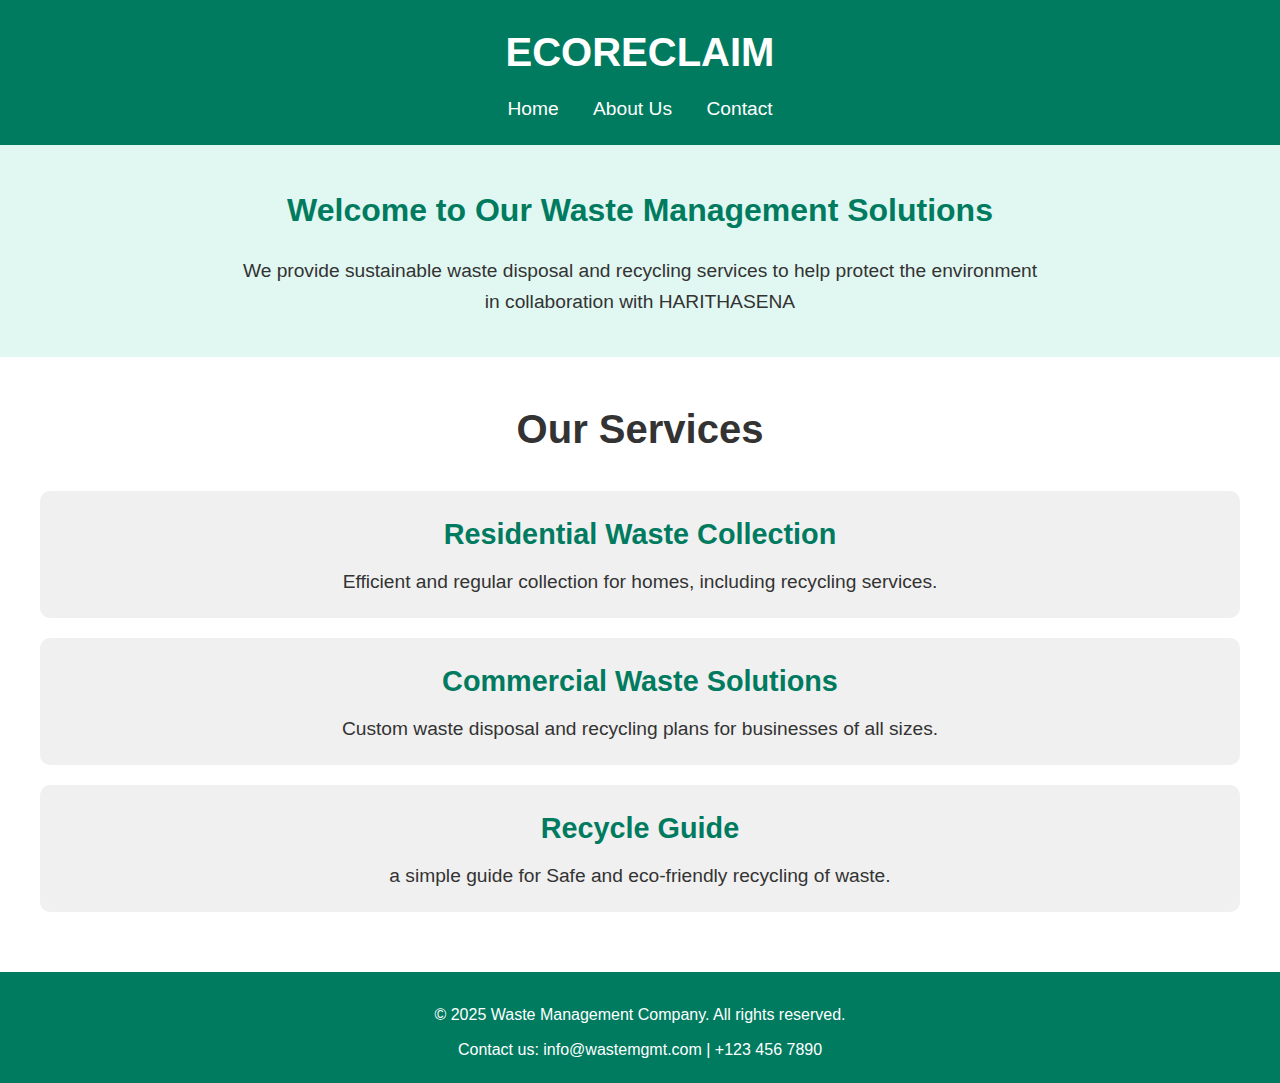
<file: index.html>
<!DOCTYPE html>
<html lang="en">
<head>
    <meta charset="UTF-8">
    <meta name="viewport" content="width=device-width, initial-scale=1.0">
    <title>Waste Management Services</title>
    <link rel="stylesheet" href="style.css">
</head>
<body>
    <header>
        <div class="container">
            <h1>ECORECLAIM</h1>
            <nav>
                <ul>
                    <li><a href="#">Home</a></li>
                    <li><a href="./about.html">About Us</a></li>
                    <li><a href="./contact.html">Contact</a></li>
                </ul>
            </nav>
        </div>
    </header>

    <section class="intro">
        <div class="container">
            <h2>Welcome to Our Waste Management Solutions</h2>
            <p>We provide sustainable waste disposal and recycling services to help protect the environment in collaboration with HARITHASENA</p>
        </div>
    </section>

    <section class="services">
        <div class="container">
            <h2>Our Services</h2>
            <div class="service-box">
                
                <style>
                    .link-text {
                        cursor: pointer;
                        color: inherit;
                        text-decoration: none;
                    }
                </style>
                
                <h3><span class="link-text" onclick="location.href='./mid.html';">Residential Waste Collection</span></h3>
                <p>Efficient and regular collection for homes, including recycling services.</p>
            </div>
            <div class="service-box">
                
                <h3><span class="link-text" onclick="location.href='./com.html';">Commercial Waste Solutions</span></h3>
                <p>Custom waste disposal and recycling plans for businesses of all sizes.</p>
            </div>
            <div class="service-box">
                <h3><span class="link-text" onclick="location.href='./recycle.html';">Recycle Guide</span></h3>
                <p>a simple guide for Safe and eco-friendly recycling of waste.</p>
            </div>
        </div>
    </section>

    <footer>
        <div class="container">
            <p>&copy; 2025 Waste Management Company. All rights reserved.</p>
            <p>Contact us: info@wastemgmt.com | +123 456 7890</p>
        </div>
    </footer>
</body>
</html>
</file>
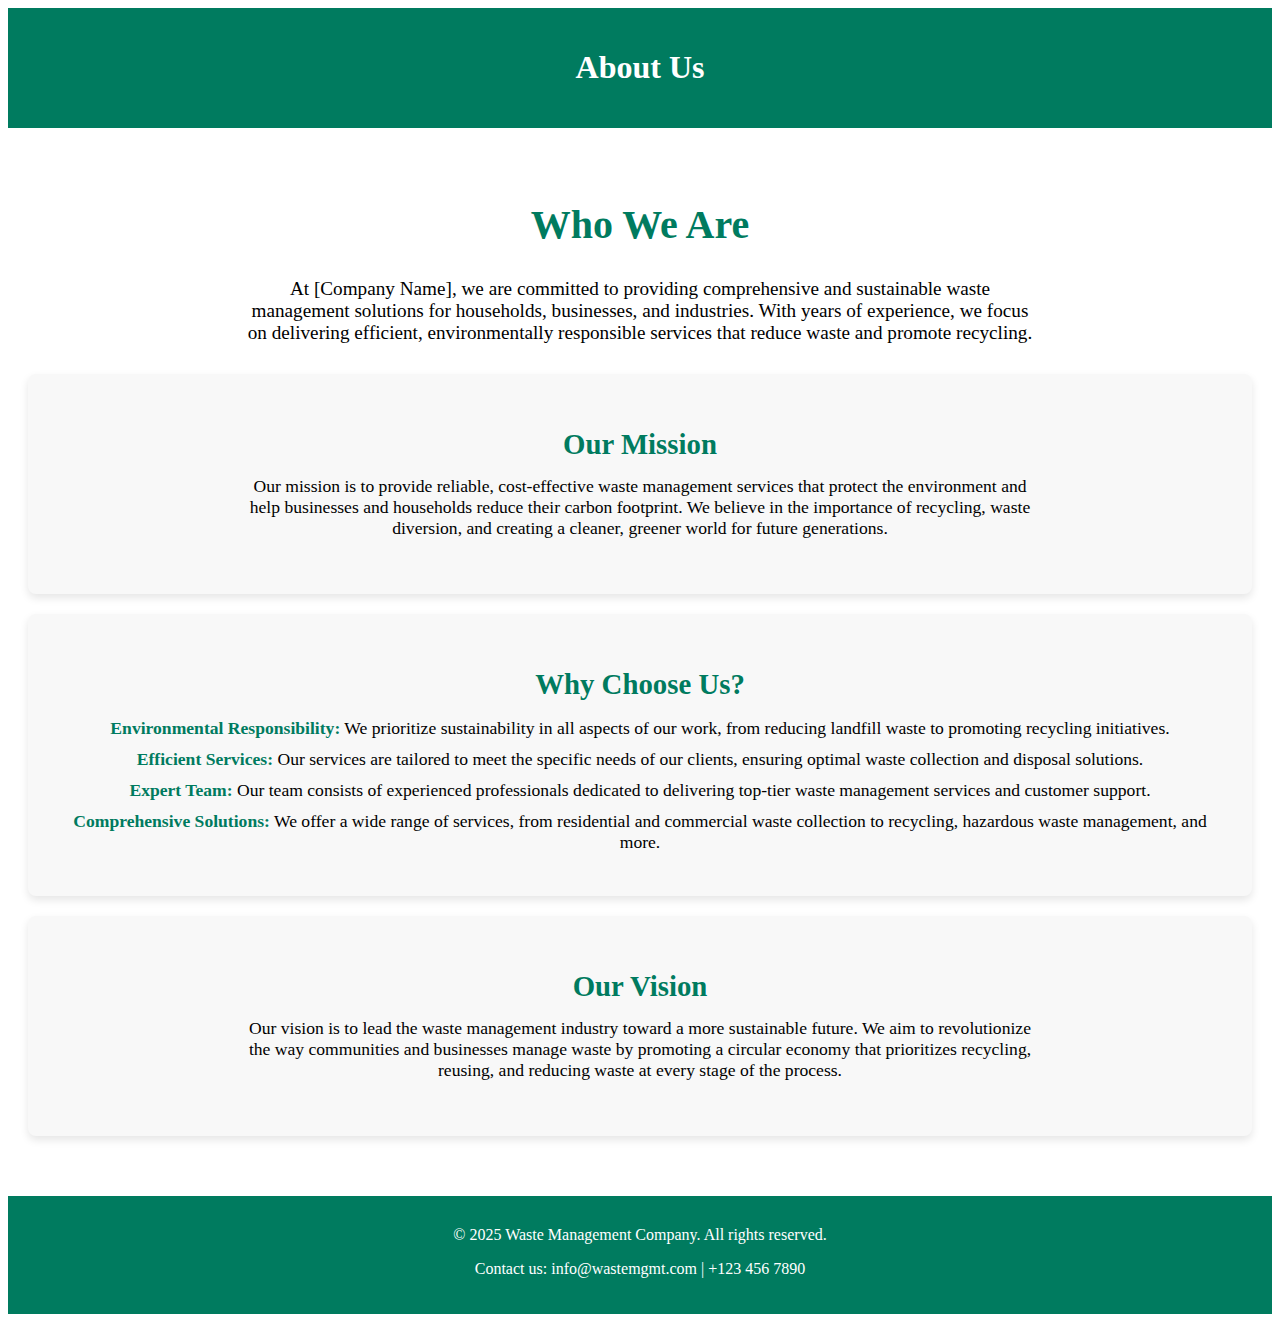
<file: about.html>
<!DOCTYPE html>
<html lang="en">
<head>
    <meta charset="UTF-8">
    <meta name="viewport" content="width=device-width, initial-scale=1.0">
    <title>About Us - Waste Management Services</title>
    <link rel="stylesheet" href="sty.css">
</head>
<body>
    <header>
        <div class="container">
            <h1>About Us</h1>
            
        </div>
    </header>

    <section class="about-us">
        <div class="container">
            <h2>Who We Are</h2>
            <p>At [Company Name], we are committed to providing comprehensive and sustainable waste management solutions for households, businesses, and industries. With years of experience, we focus on delivering efficient, environmentally responsible services that reduce waste and promote recycling.</p>

            <div class="about-section">
                <h3>Our Mission</h3>
                <p>Our mission is to provide reliable, cost-effective waste management services that protect the environment and help businesses and households reduce their carbon footprint. We believe in the importance of recycling, waste diversion, and creating a cleaner, greener world for future generations.</p>
            </div>

            <div class="about-section">
                <h3>Why Choose Us?</h3>
                <ul>
                    <li><strong>Environmental Responsibility:</strong> We prioritize sustainability in all aspects of our work, from reducing landfill waste to promoting recycling initiatives.</li>
                    <li><strong>Efficient Services:</strong> Our services are tailored to meet the specific needs of our clients, ensuring optimal waste collection and disposal solutions.</li>
                    <li><strong>Expert Team:</strong> Our team consists of experienced professionals dedicated to delivering top-tier waste management services and customer support.</li>
                    <li><strong>Comprehensive Solutions:</strong> We offer a wide range of services, from residential and commercial waste collection to recycling, hazardous waste management, and more.</li>
                </ul>
            </div>

            <div class="about-section">
                <h3>Our Vision</h3>
                <p>Our vision is to lead the waste management industry toward a more sustainable future. We aim to revolutionize the way communities and businesses manage waste by promoting a circular economy that prioritizes recycling, reusing, and reducing waste at every stage of the process.</p>
            </div>
        </div>
    </section>

    <footer>
        <div class="container">
            <p>&copy; 2025 Waste Management Company. All rights reserved.</p>
            <p>Contact us: info@wastemgmt.com | +123 456 7890</p>
        </div>
    </footer>
</body>
</html>
</file>
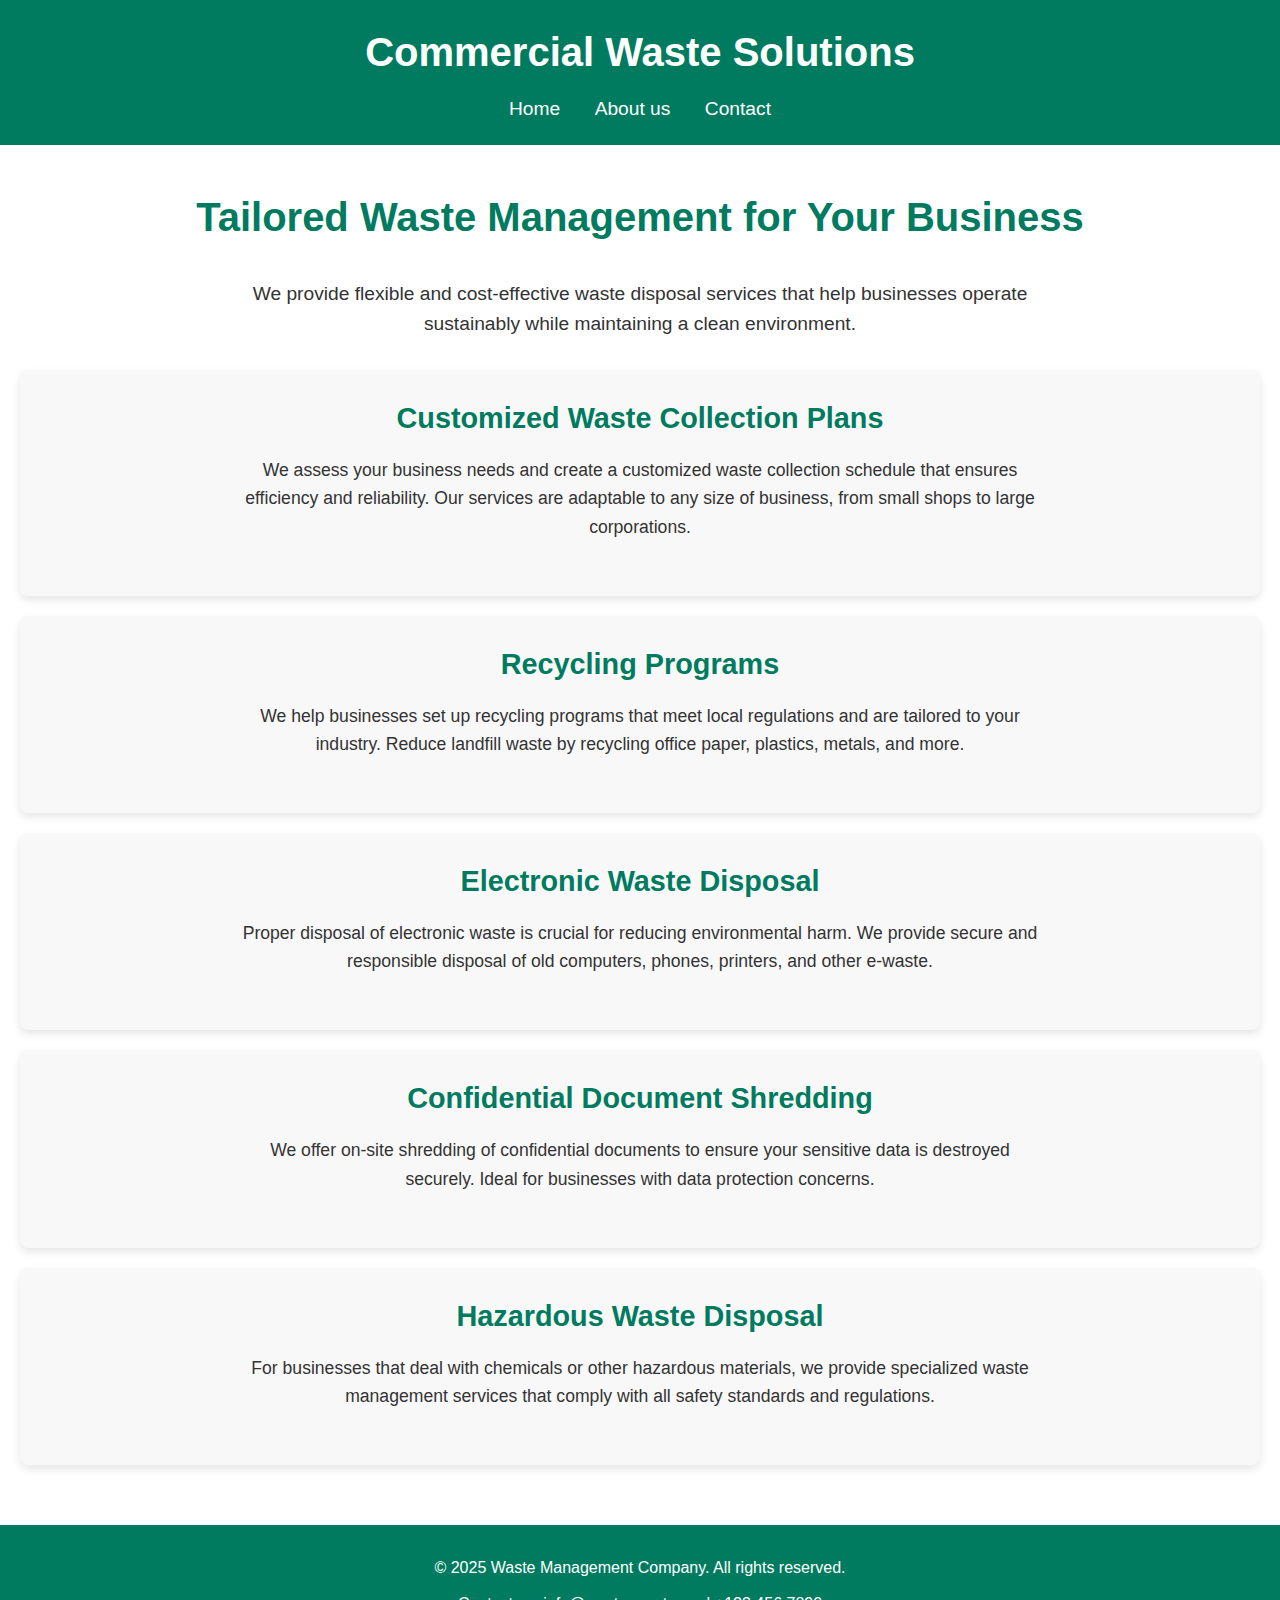
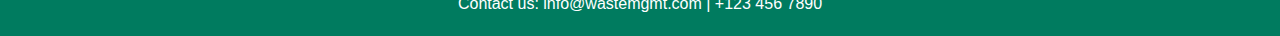
<file: com.html>
<!DOCTYPE html>
<html lang="en">
<head>
    <meta charset="UTF-8">
    <meta name="viewport" content="width=device-width, initial-scale=1.0">
    <title>Commercial Waste Solutions</title>
    <link rel="stylesheet" href="styless.css">
</head>
<body>
    <header>
        <div class="container">
            <h1>Commercial Waste Solutions</h1>
            <nav>
                <ul>
                    <li><a href="#">Home</a></li>
                    <li><a href="#">About us</a></li>
                    <li><a href="#">Contact</a></li>
                </ul>
            </nav>
        </div>
    </header>

    <section class="commercial-waste">
        <div class="container">
            <h2>Tailored Waste Management for Your Business</h2>
            <p>We provide flexible and cost-effective waste disposal services that help businesses operate sustainably while maintaining a clean environment.</p>

            <div class="waste-service">
                <h3>Customized Waste Collection Plans</h3>
                <p>We assess your business needs and create a customized waste collection schedule that ensures efficiency and reliability. Our services are adaptable to any size of business, from small shops to large corporations.</p>
            </div>

            <div class="waste-service">
                <h3>Recycling Programs</h3>
                <p>We help businesses set up recycling programs that meet local regulations and are tailored to your industry. Reduce landfill waste by recycling office paper, plastics, metals, and more.</p>
            </div>

            <div class="waste-service">
                <h3>Electronic Waste Disposal</h3>
                <p>Proper disposal of electronic waste is crucial for reducing environmental harm. We provide secure and responsible disposal of old computers, phones, printers, and other e-waste.</p>
            </div>

            <div class="waste-service">
                <h3>Confidential Document Shredding</h3>
                <p>We offer on-site shredding of confidential documents to ensure your sensitive data is destroyed securely. Ideal for businesses with data protection concerns.</p>
            </div>

            <div class="waste-service">
                <h3>Hazardous Waste Disposal</h3>
                <p>For businesses that deal with chemicals or other hazardous materials, we provide specialized waste management services that comply with all safety standards and regulations.</p>
            </div>
        </div>
    </section>

    <footer>
        <div class="container">
            <p>&copy; 2025 Waste Management Company. All rights reserved.</p>
            <p>Contact us: info@wastemgmt.com | +123 456 7890</p>
        </div>
    </footer>
</body>
</html>
</file>
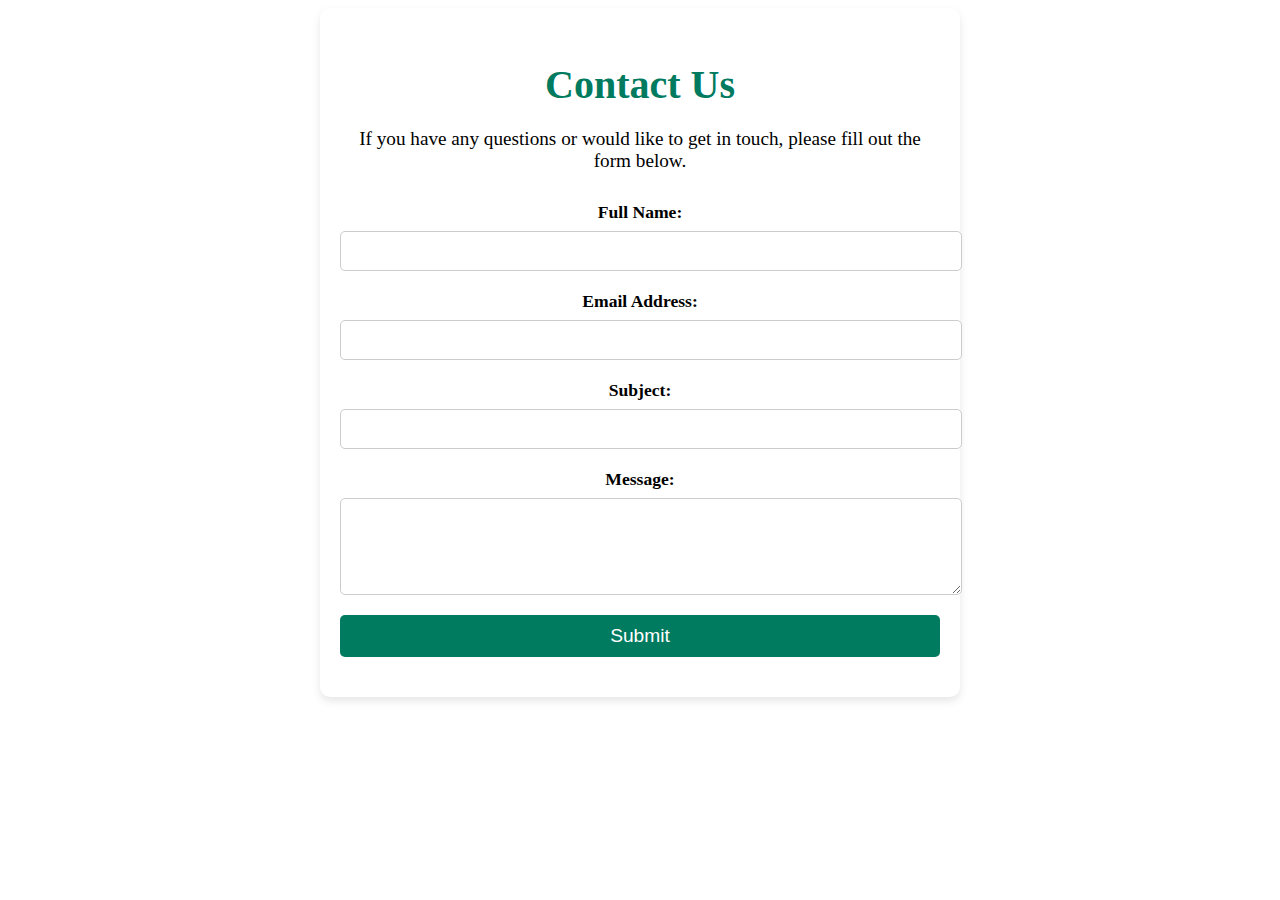
<file: contact.html>
<!DOCTYPE html>
<html lang="en">
<head>
    <meta charset="UTF-8">
    <meta name="viewport" content="width=device-width, initial-scale=1.0">
    <title>Contact Us - Waste Management Services</title>
    <link rel="stylesheet" href="st.css">
</head>
<body>

    <div class="container">
        <h2>Contact Us</h2>
        <p>If you have any questions or would like to get in touch, please fill out the form below.</p>

        <form id="contactForm">
            <label for="name">Full Name:</label>
            <input type="text" id="name" name="name" required>

            <label for="email">Email Address:</label>
            <input type="email" id="email" name="email" required>

            <label for="subject">Subject:</label>
            <input type="text" id="subject" name="subject" required>

            <label for="message">Message:</label>
            <textarea id="message" name="message" rows="5" required></textarea>

            <button type="submit">Submit</button>
        </form>

        <div id="formResponse" class="form-response"></div>
    </div>

    <script>
        document.getElementById('contactForm').addEventListener('submit', function(event) {
            event.preventDefault();
            submitForm();
        });

        function submitForm() {
            var name = document.getElementById('name').value;
            var email = document.getElementById('email').value;
            var subject = document.getElementById('subject').value;
            var message = document.getElementById('message').value;

            var responseMessage = document.getElementById('formResponse');

            if (name && email && subject && message) {
                responseMessage.innerHTML = `<strong>✅ Thank you, ${name}! We have received your message and will get back to you soon.</strong>`;
                responseMessage.style.color = 'green';
                document.getElementById('contactForm').reset();
            } else {
                responseMessage.innerHTML = `<strong>❌ Please fill out all fields.</strong>`;
                responseMessage.style.color = 'red';
            }
        }
    </script>

</body>
</html>
</file>
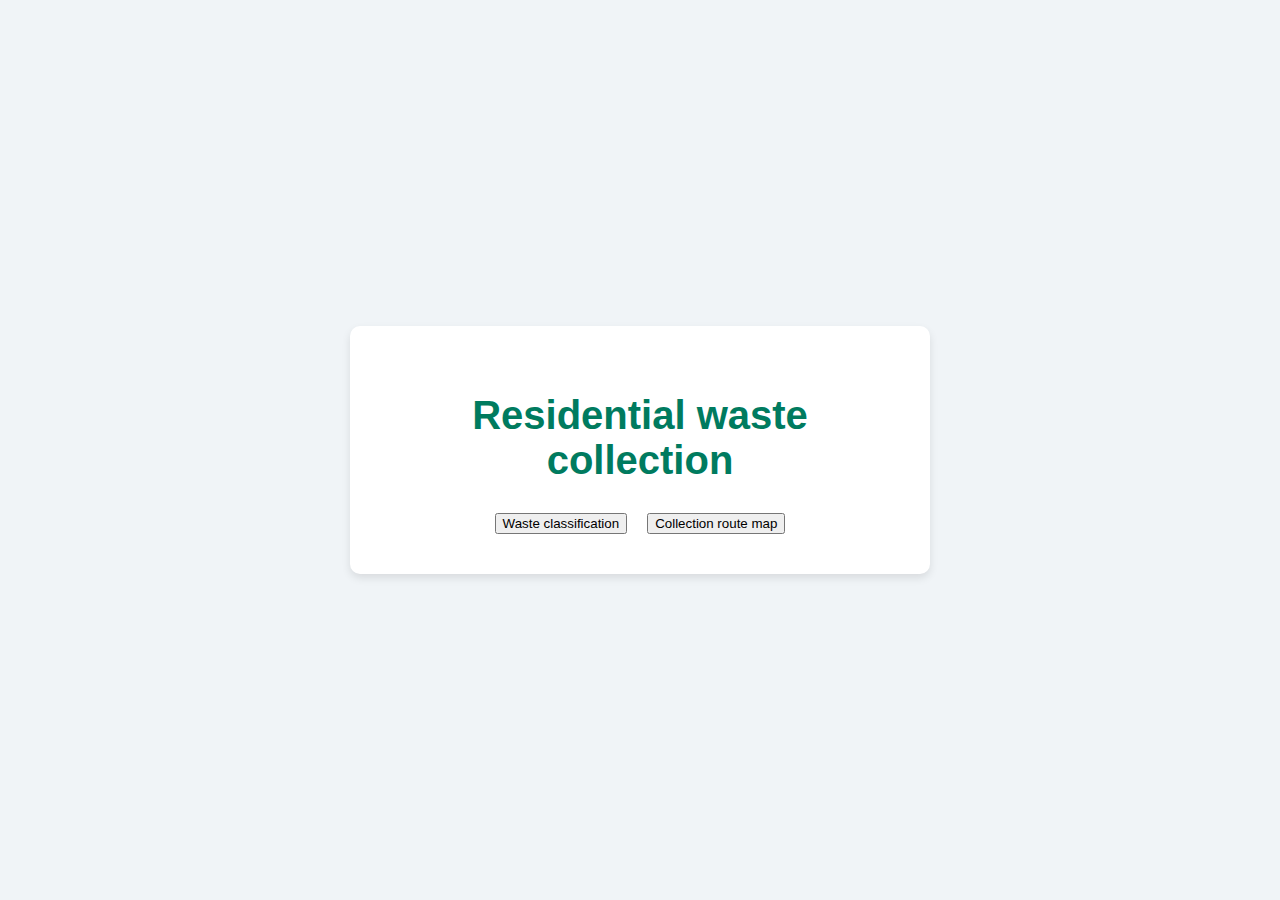
<file: mid.html>
<!DOCTYPE html>
<html lang="en">
<head>
    <meta charset="UTF-8">
    <meta name="viewport" content="width=device-width, initial-scale=1.0">
    <title>Page with Two Buttons</title>
    <style>
        /* Basic styling for the page */
        body {
            font-family: Arial, sans-serif;
            background-color: #f0f4f7;
            margin: 0;
            padding: 0;
            display: flex;
            justify-content: center;
            align-items: center;
            height: 100vh;
        }

        .container {
            text-align: center;
            background-color: #ffffff;
            padding: 40px;
            box-shadow: 0 4px 8px rgba(0, 0, 0, 0.1);
            border-radius: 10px;
            width: 80%;
            max-width: 500px;
        }

        h1 {
            font-size: 2.5em;
            margin-bottom: 30px;
            color: #007B5F;
        }

        .button-container {
            display: flex;
            justify-content: center;
            gap: 20px;
        }

        .button {
            padding: 15px 30px;
            font-size: 1.2em;
            border: none;
            border-radius: 5px;
            cursor: pointer;
            transition: background-color 0.3s;
        }

        .button-primary {
            background-color: #007B5F;
            color: white;
        }

        .button-primary:hover {
            background-color: #005b47;
        }

        .button-secondary {
            background-color: #28a745;
            color: white;
        }

        .button-secondary:hover {
            background-color: #218838;
        }
    </style>
</head>
<body>

    <div class="container">
        <h1>Residential waste collection</h1>
        <div class="button-container">
            <button class="Waste classification" onclick="location.href='./user.html';">Waste classification</button>
            <button class="Collection route map" onclick="location.href='./map.html';">Collection route map</button>
        </div>
    </div>

</body>
</html>
</file>
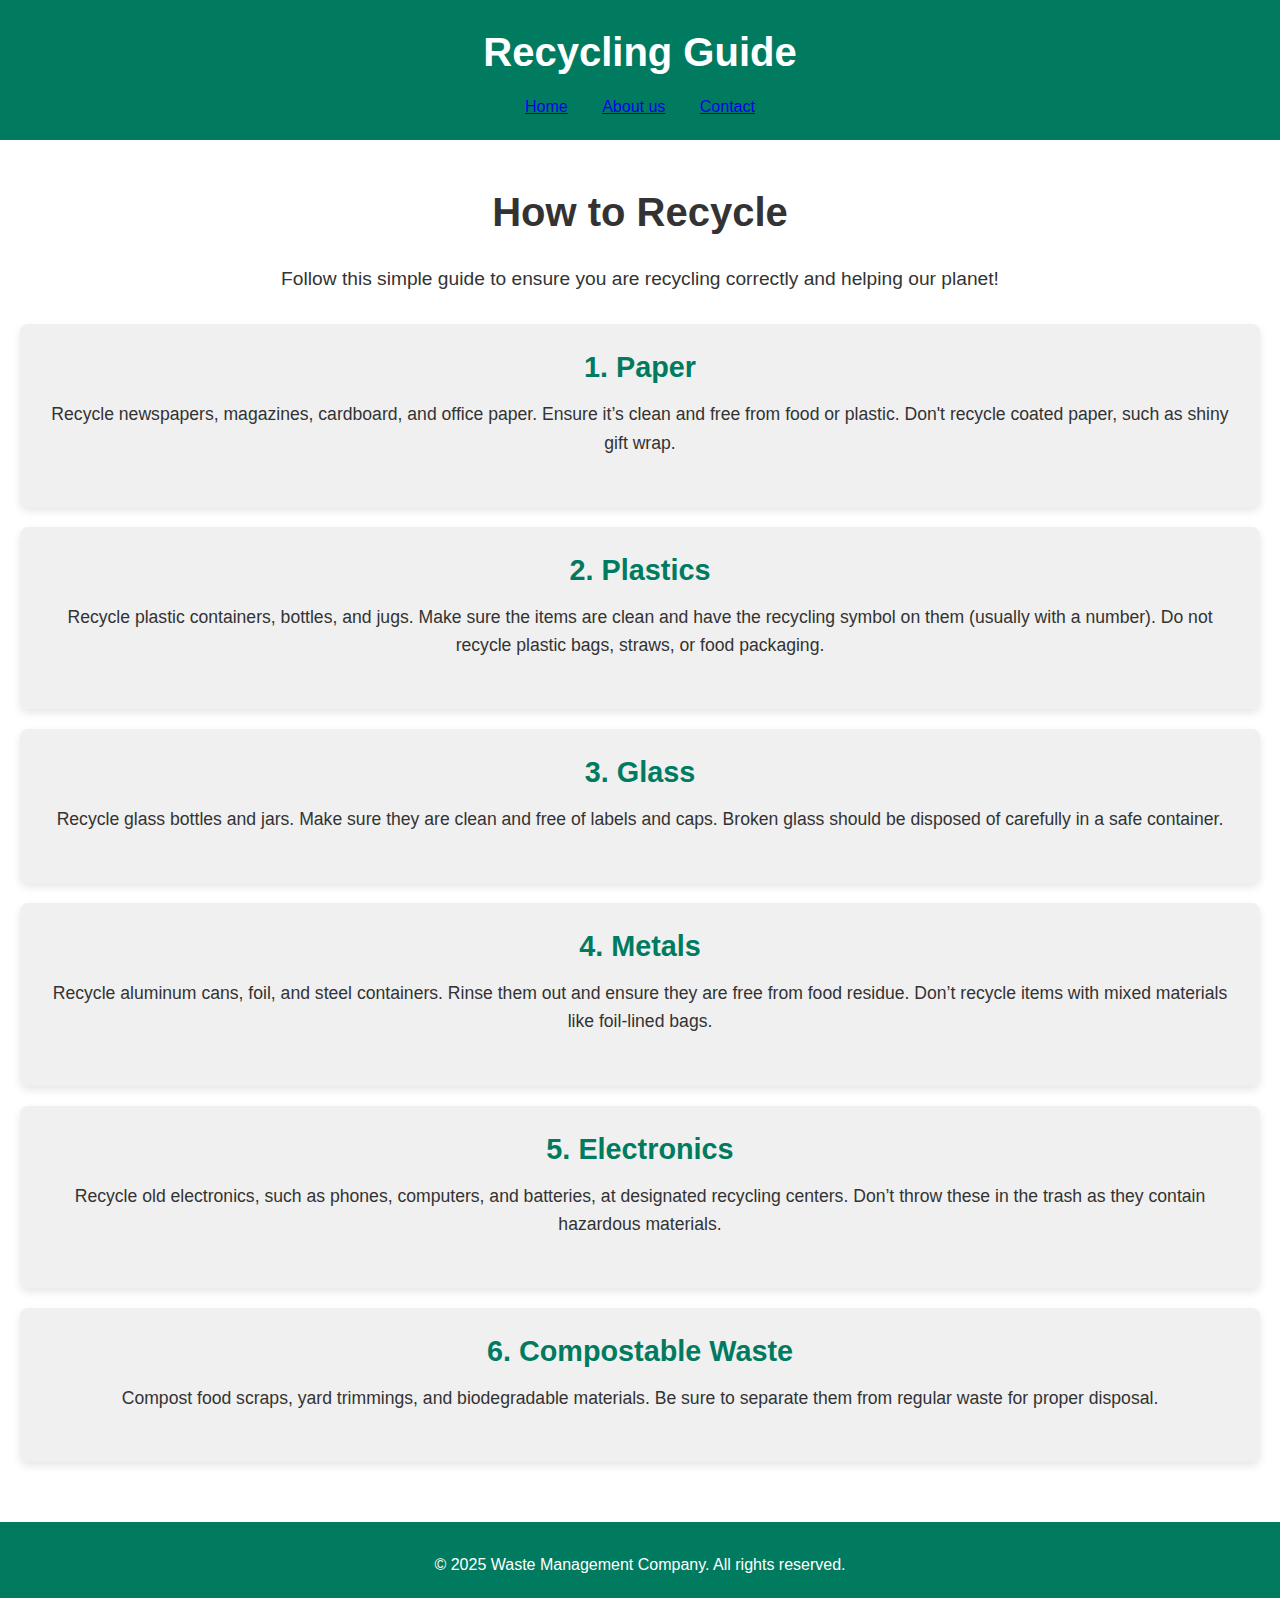
<file: recycle.html>
<!DOCTYPE html>
<html lang="en">
<head>
    <meta charset="UTF-8">
    <meta name="viewport" content="width=device-width, initial-scale=1.0">
    <title>Recycling Guide</title>
    <link rel="stylesheet" href="styles.css">
</head>
<body>
    <header>
        <div class="container">
            <h1>Recycling Guide</h1>
            <nav>
                <ul>
                    <li><a href="#">Home</a></li>
                    <li><a href="#">About us</a></li>
                    <li><a href="#">Contact</a></li>
                </ul>
            </nav>
        </div>
    </header>

    <section class="guide">
        <div class="container">
            <h2>How to Recycle</h2>
            <p>Follow this simple guide to ensure you are recycling correctly and helping our planet!</p>

            <div class="recycle-category">
                <h3>1. Paper</h3>
                <p>Recycle newspapers, magazines, cardboard, and office paper. Ensure it’s clean and free from food or plastic. Don't recycle coated paper, such as shiny gift wrap.</p>
            </div>

            <div class="recycle-category">
                <h3>2. Plastics</h3>
                <p>Recycle plastic containers, bottles, and jugs. Make sure the items are clean and have the recycling symbol on them (usually with a number). Do not recycle plastic bags, straws, or food packaging.</p>
            </div>

            <div class="recycle-category">
                <h3>3. Glass</h3>
                <p>Recycle glass bottles and jars. Make sure they are clean and free of labels and caps. Broken glass should be disposed of carefully in a safe container.</p>
            </div>

            <div class="recycle-category">
                <h3>4. Metals</h3>
                <p>Recycle aluminum cans, foil, and steel containers. Rinse them out and ensure they are free from food residue. Don’t recycle items with mixed materials like foil-lined bags.</p>
            </div>

            <div class="recycle-category">
                <h3>5. Electronics</h3>
                <p>Recycle old electronics, such as phones, computers, and batteries, at designated recycling centers. Don’t throw these in the trash as they contain hazardous materials.</p>
            </div>

            <div class="recycle-category">
                <h3>6. Compostable Waste</h3>
                <p>Compost food scraps, yard trimmings, and biodegradable materials. Be sure to separate them from regular waste for proper disposal.</p>
            </div>
        </div>
    </section>

    <footer>
        <div class="container">
            <p>&copy; 2025 Waste Management Company. All rights reserved.</p>
        </div>
    </footer>
</body>
</html>
</file>
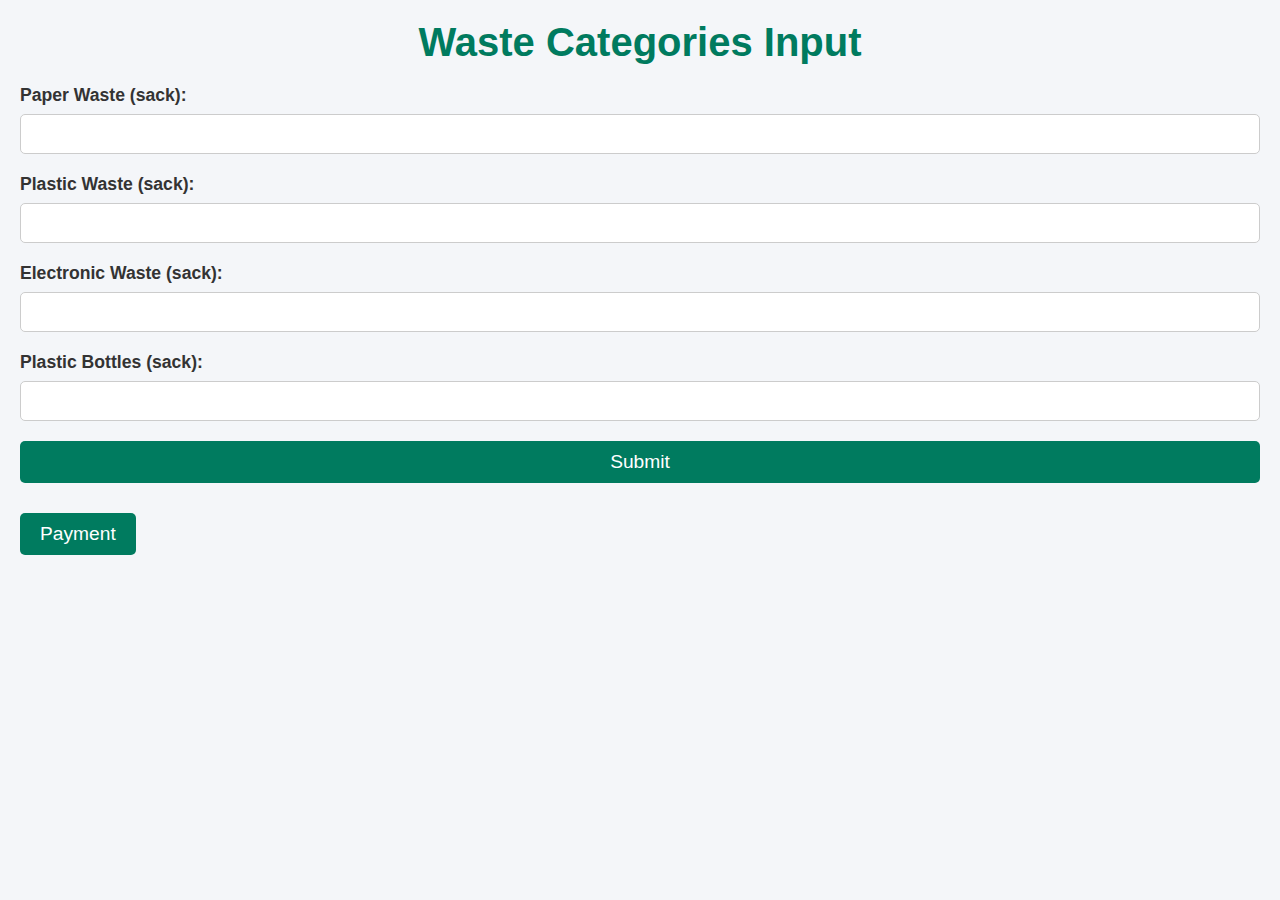
<file: user.html>
<!DOCTYPE html>
<html lang="en">
<head>
    <meta charset="UTF-8">
    <meta name="viewport" content="width=device-width, initial-scale=1.0">
    <title>Waste Categories Input</title>
    <link rel="stylesheet" href="styl.css">
</head>
<body>

    <h2>Waste Categories Input</h2>
    
    <form id="wasteForm">
        <label for="paperWaste">Paper Waste (sack):</label>
        <input type="number" id="paperWaste" name="paperWaste">

        <label for="plasticWaste">Plastic Waste (sack):</label>
        <input type="number" id="plasticWaste" name="plasticWaste">

        <label for="eWaste">Electronic Waste (sack):</label>
        <input type="number" id="eWaste" name="eWaste">

        <label for="plasticBottles">Plastic Bottles (sack):</label>
        <input type="number" id="plasticBottles" name="plasticBottles">

        <button type="submit">Submit</button>
    </form>

    <div id="totalAmount"></div>

    <script>
        document.getElementById('wasteForm').addEventListener('submit', function(event) {
            event.preventDefault();
            checkEligibilityAndCalculate();
        });

        function checkEligibilityAndCalculate() {
            var paperWaste = parseFloat(document.getElementById('paperWaste').value) || 0;
            var plasticWaste = parseFloat(document.getElementById('plasticWaste').value) || 0;
            var eWaste = parseFloat(document.getElementById('eWaste').value) || 0;
            var plasticBottles = parseFloat(document.getElementById('plasticBottles').value) || 0;

            var totalAmount = 0;
            var message = '';

            if (paperWaste >= 2) {
                totalAmount += paperWaste * 30;
            } else {
                message += '❌ Paper Waste is less than 2 sacks.<br>';
            }

            if (plasticWaste >= 2) {
                totalAmount += plasticWaste * 50;
            } else {
                message += '❌ Plastic Waste is less than 2 sacks.<br>';
            }

            if (eWaste >= 1) {
                totalAmount += eWaste * 100;
            } else {
                message += '❌ electronic Waste is less than 1 sack.<br>';
            }

            if (plasticBottles >= 2) {
                totalAmount += plasticBottles * 50;
            } else {
                message += '❌ Plastic Bottles are less than 2 sacks.<br>';
            }

            var outputDiv = document.getElementById('totalAmount');
            if (totalAmount > 0) {
                outputDiv.innerHTML = `<strong>✅ Total Payable Amount: Rs. ${totalAmount}</strong>`;
            } else {
                outputDiv.innerHTML = `<strong>Not eligible for waste collection.</strong><br>` + message;
            }
        }
    </script>

        <button class="payment" onclick="location.href='./pay.html';">Payment</button>


</body>
</html>
</file>
<file: sty.css>
/* About Us Section */
header {
    background-color: #007B5F;
    color: white;
    padding: 20px 0;
    text-align: center;
}
header nav ul li {
    display: inline;
    margin: 0 15px;
    color: white;
}
.about-us {
    background-color: #ffffff;
    padding: 40px 20px;
    text-align: center;
}

.about-us h2 {
    font-size: 2.5em;
    color: #007B5F;
    margin-bottom: 30px;
}

.about-us p {
    font-size: 1.2em;
    max-width: 800px;
    margin: 0 auto 30px auto;
}

.about-section {
    background-color: #f8f8f8;
    border-radius: 8px;
    padding: 25px;
    margin: 20px 0;
    box-shadow: 0 4px 8px rgba(0, 0, 0, 0.1);
}

.about-section h3 {
    font-size: 1.8em;
    color: #007B5F;
    margin-bottom: 15px;
}

.about-section p,
.about-section ul {
    font-size: 1.1em;
}

.about-section ul {
    list-style-type: none;
    padding-left: 0;
}

.about-section ul li {
    margin-bottom: 10px;
}

.about-section ul li strong {
    color: #007B5F;
}

footer {
    background-color: #007B5F;
    color: white;
    text-align: center;
    padding: 20px 0;
}

footer p {
    font-size: 1em;
    margin-top: 10px;
}
</file>
<file: st.css>
/* Contact Page Styling */
.container {
    max-width: 600px;
    margin: auto;
    padding: 20px;
    background-color: #ffffff;
    border-radius: 10px;
    box-shadow: 0 4px 8px rgba(0, 0, 0, 0.1);
    text-align: center;
}

h2 {
    font-size: 2.5em;
    color: #007B5F;
    margin-bottom: 20px;
}

p {
    font-size: 1.2em;
    margin-bottom: 30px;
}

form {
    display: flex;
    flex-direction: column;
}

label {
    font-size: 1.1em;
    margin-bottom: 8px;
    font-weight: bold;
}

input[type="text"],
input[type="email"],
textarea {
    width: 100%;
    padding: 10px;
    margin-bottom: 20px;
    border: 1px solid #ccc;
    border-radius: 5px;
    font-size: 1em;
}

textarea {
    resize: vertical;
}

button {
    padding: 10px 20px;
    background-color: #007B5F;
    color: white;
    border: none;
    border-radius: 5px;
    cursor: pointer;
    font-size: 1.2em;
}

button:hover {
    background-color: #005b47;
}

.form-response {
    margin-top: 20px;
    font-size: 1.2em;
    font-weight: bold;
}
</file>
<file: style.css>
/* Basic Reset */
* {
    margin: 0;
    padding: 0;
    box-sizing: border-box;
}

body {
    font-family: Arial, sans-serif;
    background-color: #f0f4f8;
    color: #333;
    line-height: 1.6;
}

/* Header */
header {
    background-color: #007B5F;
    color: white;
    padding: 20px 0;
    text-align: center;
}

header h1 {
    font-size: 2.5em;
    margin-bottom: 10px;
}

header nav ul {
    list-style: none;
}

header nav ul li {
    display: inline;
    margin: 0 15px;
}

header nav ul li a {
    color: white;
    text-decoration: none;
    font-size: 1.2em;
}

header nav ul li a:hover {
    text-decoration: underline;
}

/* Intro Section */
.intro {
    background-color: #e1f7f1;
    padding: 40px 20px;
    text-align: center;
}

.intro h2 {
    font-size: 2em;
    color: #007B5F;
    margin-bottom: 20px;
}

.intro p {
    font-size: 1.2em;
    max-width: 800px;
    margin: 0 auto;
}

/* Services Section */
.services {
    background-color: #ffffff;
    padding: 40px 20px;
    text-align: center;
}

.services h2 {
    font-size: 2.5em;
    margin-bottom: 30px;
}

.service-box {
    background-color: #f0f0f0;
    border-radius: 10px;
    padding: 20px;
    margin: 20px;
    transition: all 0.3s ease;
}

.service-box h3 {
    font-size: 1.8em;
    color: #007B5F;
    margin-bottom: 10px;
}

.service-box p {
    font-size: 1.2em;
}

.service-box:hover {
    transform: translateY(-10px);
    box-shadow: 0 10px 20px rgba(0, 0, 0, 0.1);
}

/* Footer */
footer {
    background-color: #007B5F;
    color: white;
    text-align: center;
    padding: 20px 0;
}

footer p {
    font-size: 1em;
    margin-top: 10px;
}
</file>
<file: styless.css>
/* Basic Reset */
* {
    margin: 0;
    padding: 0;
    box-sizing: border-box;
}

body {
    font-family: Arial, sans-serif;
    background-color: #f4f6f9;
    color: #333;
    line-height: 1.6;
}

/* Header */
header {
    background-color: #007B5F;
    color: white;
    padding: 20px 0;
    text-align: center;
}

header h1 {
    font-size: 2.5em;
    margin-bottom: 10px;
}

header nav ul {
    list-style: none;
}

header nav ul li {
    display: inline;
    margin: 0 15px;
}

header nav ul li a {
    color: white;
    text-decoration: none;
    font-size: 1.2em;
}

header nav ul li a:hover {
    text-decoration: underline;
}

/* Commercial Waste Solutions Section */
.commercial-waste {
    background-color: #ffffff;
    padding: 40px 20px;
    text-align: center;
}

.commercial-waste h2 {
    font-size: 2.5em;
    color: #007B5F;
    margin-bottom: 30px;
}

.commercial-waste p {
    font-size: 1.2em;
    max-width: 800px;
    margin: 0 auto 30px auto;
}

.waste-service {
    background-color: #f8f8f8;
    border-radius: 8px;
    padding: 25px;
    margin: 20px 0;
    box-shadow: 0 4px 8px rgba(0, 0, 0, 0.1);
    transition: all 0.3s ease;
}

.waste-service h3 {
    font-size: 1.8em;
    color: #007B5F;
    margin-bottom: 15px;
}

.waste-service p {
    font-size: 1.1em;
}

.waste-service:hover {
    transform: translateY(-5px);
    box-shadow: 0 6px 15px rgba(0, 0, 0, 0.1);
}

/* Footer */
footer {
    background-color: #007B5F;
    color: white;
    text-align: center;
    padding: 20px 0;
}

footer p {
    font-size: 1em;
    margin-top: 10px;
}
</file>
<file: styles.css>
/* Basic Reset */
* {
    margin: 0;
    padding: 0;
    box-sizing: border-box;
}

body {
    font-family: Arial, sans-serif;
    background-color: #f9f9f9;
    color: #333;
    line-height: 1.6;
}

/* Header */
header {
    background-color: #007B5F;
    color: white;
    padding: 20px 0;
    text-align: center;
}

header h1 {
    font-size: 2.5em;
    margin-bottom: 10px;
}
header nav ul li {
    display: inline;
    margin: 0 15px;
    color: white;
}

/* Guide Section */
.guide {
    background-color: #ffffff;
    padding: 40px 20px;
    text-align: center;
}

.guide h2 {
    font-size: 2.5em;
    margin-bottom: 20px;
}

.guide p {
    font-size: 1.2em;
    margin-bottom: 30px;
}

.recycle-category {
    background-color: #f0f0f0;
    border-radius: 8px;
    padding: 20px;
    margin: 20px 0;
    box-shadow: 0 4px 8px rgba(0, 0, 0, 0.1);
    transition: all 0.3s ease;
}

.recycle-category h3 {
    font-size: 1.8em;
    color: #007B5F;
    margin-bottom: 10px;
}

.recycle-category p {
    font-size: 1.1em;
}

.recycle-category:hover {
    transform: translateY(-5px);
    box-shadow: 0 6px 15px rgba(0, 0, 0, 0.1);
}

/* Footer */
footer {
    background-color: #007B5F;
    color: white;
    text-align: center;
    padding: 20px 0;
}

footer p {
    font-size: 1em;
    margin-top: 10px;
}
</file>
<file: styl.css>
/* Basic Reset */
* {
    margin: 0;
    padding: 0;
    box-sizing: border-box;
}

body {
    font-family: Arial, sans-serif;
    background-color: #f4f6f9;
    color: #333;
    padding: 20px;
}

/* Container for the form */
.container {
    max-width: 600px;
    margin: auto;
    padding: 20px;
    background-color: #ffffff;
    border-radius: 10px;
    box-shadow: 0 4px 8px rgba(0, 0, 0, 0.1);
}

/* Heading Style */
h2 {
    font-size: 2.5em;
    color: #007B5F;
    margin-bottom: 20px;
    text-align: center;
}

/* Form Styling */
form {
    display: flex;
    flex-direction: column;
}

label {
    font-size: 1.1em;
    margin-bottom: 8px;
    font-weight: bold;
}

input[type="number"] {
    width: 100%;
    padding: 10px;
    margin-bottom: 20px;
    border: 1px solid #ccc;
    border-radius: 5px;
    font-size: 1em;
}

button {
    padding: 10px 20px;
    background-color: #007B5F;
    color: white;
    border: none;
    border-radius: 5px;
    cursor: pointer;
    font-size: 1.2em;
}

button:hover {
    background-color: #005b47;
}

/* Output section */
#totalAmount {
    margin-top: 20px;
    font-size: 1.2em;
    font-weight: bold;
    text-align: center;
}

#totalAmount strong {
    color: #007B5F;
}

/* Success and Error Messages */
#totalAmount {
    font-size: 1.2em;
    font-weight: bold;
}

#totalAmount strong {
    color: #007B5F;
}

#totalAmount {
    text-align: center;
    font-size: 1.1em;
    margin-top: 30px;
}
</file>
